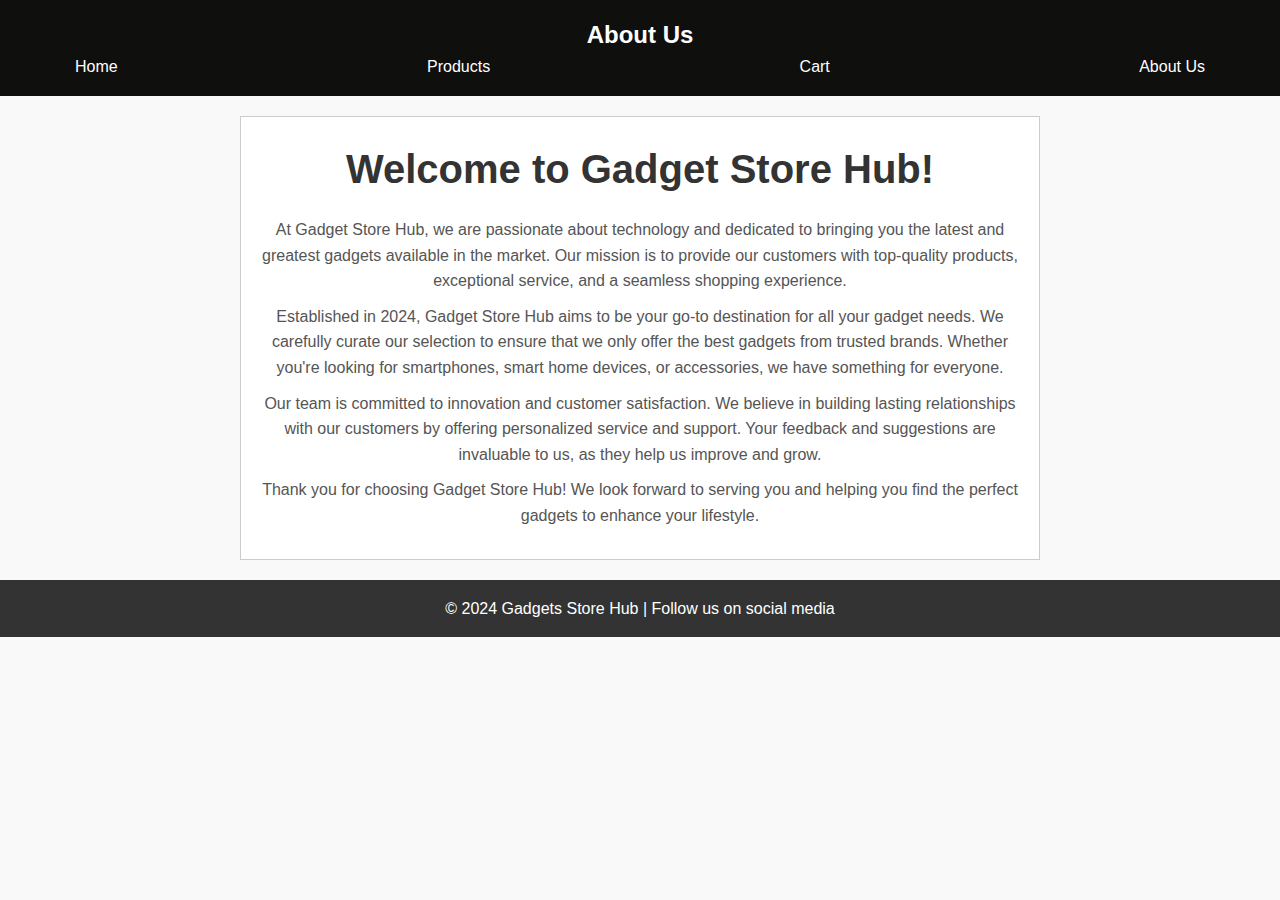
<file: website project/HTMLfiles/about.html>
<!DOCTYPE html>
<html lang="en">
<head>
    <meta charset="UTF-8">
    <meta name="viewport" content="width=device-width, initial-scale=1.0">
    <title>About Us - Gadget Store Hub</title>
    <link rel="stylesheet" href="style.css">
    <link rel="stylesheet" href="https://cdnjs.cloudflare.com/ajax/libs/font-awesome/6.0.0-beta3/css/all.min.css">
    <style>
        body {
            font-family: Arial, sans-serif;
            background-color: #f9f9f9;
        }
        header {
            text-align: center;
            margin-bottom: 20px;
        }
        header h1{
            color: white;
        }
        nav a {
            margin: 0 15px;
            text-decoration: none;
            color: white;
        }
        .about {
            width: 80%;
            margin: auto;
            padding: 20px;
            border: 1px solid #ccc;
            background-color: #fff;
        }
        .about h2 {
            color: #333;
        }
        .about p {
            line-height: 1.6;
            margin: 10px 0;
        }
        footer {
            text-align: center;
            margin-top: 20px;
        }
    </style>
</head>
<body>

    <header>
        <h1>About Us</h1>
        <nav>
            <a href="index.html">Home</a>
            <a href="products..html">Products</a>
            <a href="cart.html">Cart</a>
            <a href="about.html">About Us</a>
        </nav>
    </header>

    <div class="about">
        <h2>Welcome to Gadget Store Hub!</h2>
        <p>
            At Gadget Store Hub, we are passionate about technology and dedicated to bringing you the latest and greatest gadgets available in the market. Our mission is to provide our customers with top-quality products, exceptional service, and a seamless shopping experience.
        </p>
        <p>
            Established in 2024, Gadget Store Hub aims to be your go-to destination for all your gadget needs. We carefully curate our selection to ensure that we only offer the best gadgets from trusted brands. Whether you're looking for smartphones, smart home devices, or accessories, we have something for everyone.
        </p>
        <p>
            Our team is committed to innovation and customer satisfaction. We believe in building lasting relationships with our customers by offering personalized service and support. Your feedback and suggestions are invaluable to us, as they help us improve and grow.
        </p>
        <p>
            Thank you for choosing Gadget Store Hub! We look forward to serving you and helping you find the perfect gadgets to enhance your lifestyle.
        </p>
    </div>
    
    <footer>
        <p>&copy; 2024 Gadgets Store Hub | Follow us on social media</p>
    </footer>

</body>
</html>
</file>
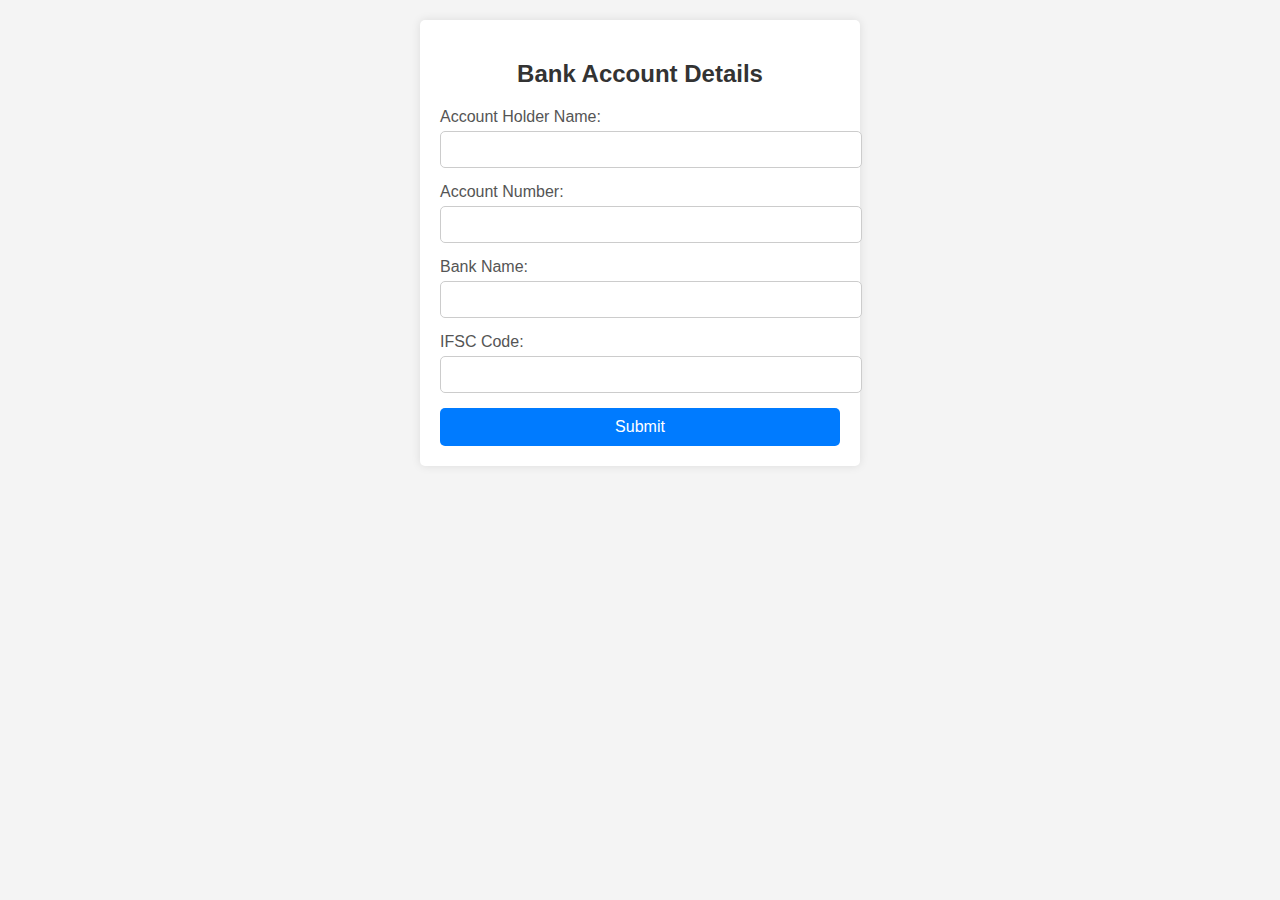
<file: website project/HTMLfiles/bank.html>
<!DOCTYPE html>
<html lang="en">
<head>
    <meta charset="UTF-8">
    <meta name="viewport" content="width=device-width, initial-scale=1.0">
    <title>Bank Account Details</title>
    <style>
        body {
    font-family: Arial, sans-serif;
    background-color: #f4f4f4;
    margin: 0;
    padding: 20px;
}

.bank-details {
    background: white;
    padding: 20px;
    border-radius: 5px;
    box-shadow: 0 0 10px rgba(0, 0, 0, 0.1);
    max-width: 400px;
    margin: auto;
}

h2 {
    text-align: center;
    color: #333;
}

.form-group {
    margin-bottom: 15px;
}

label {
    display: block;
    margin-bottom: 5px;
    color: #555;
}

input {
    width: 100%;
    padding: 10px;
    border: 1px solid #ccc;
    border-radius: 5px;
}

button {
    width: 100%;
    padding: 10px;
    background-color: #007bff;
    border: none;
    border-radius: 5px;
    color: white;
    font-size: 16px;
    cursor: pointer;
}

button:hover {
    background-color: #0056b3;
}
    </style>
</head>
<body>
    <div class="bank-details">
        <h2>Bank Account Details</h2>
        <form>
            <div class="form-group">
                <label for="accountHolder">Account Holder Name:</label>
                <input type="text" id="accountHolder" name="accountHolder" required>
            </div>
            <div class="form-group">
                <label for="accountNumber">Account Number:</label>
                <input type="text" id="accountNumber" name="accountNumber" required>
            </div>
            <div class="form-group">
                <label for="bankName">Bank Name:</label>
                <input type="text" id="bankName" name="bankName" required>
            </div>
            <div class="form-group">
                <label for="ifscCode">IFSC Code:</label>
                <input type="text" id="ifscCode" name="ifscCode" required>
            </div>
            <button type="submit">Submit</button>
        </form>
    </div>
</body>
</html>
</file>
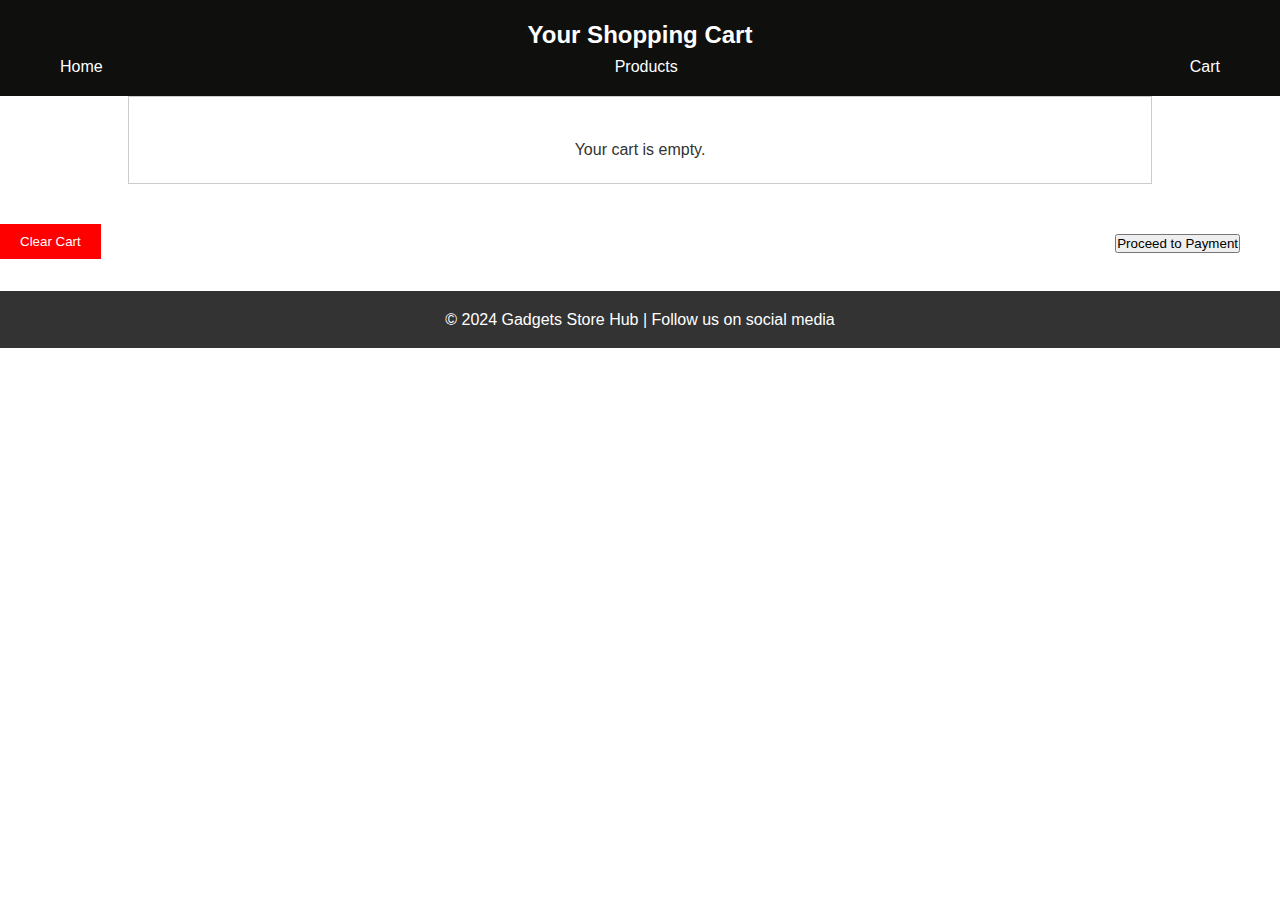
<file: website project/HTMLfiles/cart.html>
<!DOCTYPE html>
<html lang="en">
<head>
    <meta charset="UTF-8">
    <meta name="viewport" content="width=device-width, initial-scale=1.0">
    <title>Shopping Cart</title>
    <link rel="stylesheet" href="style.css">
    <link rel="stylesheet" href="https://cdnjs.cloudflare.com/ajax/libs/font-awesome/6.0.0-beta3/css/all.min.css">
    <style>
        body {
            font-family: Arial, sans-serif;
        }
        header h1{
            color: white;
            text-align: center;
        }
        .cart {
            width: 80%;
            margin: auto;
            padding: 20px;
            border: 1px solid #ccc;
        }
        .cart-item {
            display: flex;
            justify-content: space-between;
            margin: 10px 0;
            padding: 10px;
            border: 1px solid #ddd;
        }
        .cart-item img {
            width: 100px;
        }
        .cart-item h3 {
            margin: 0;
        }
        .cart-item p {
            margin: 5px 0;
        }
        .total {
            font-weight: bold;
            margin-top: 20px;
        }
        .empty {
            text-align: center;
            margin-top: 20px;
        }
        .clear-cart {
            margin-top: 20px;
            padding: 10px 20px;
            background-color: red;
            color: white;
            border: none;
            cursor: pointer;
        }
        .clear-cart:hover {
            background-color: darkred;
        }
        header a{
            text-decoration: none;
            color: white;
        }
        #button1{
            float: right;
            margin-right: 40px;
            margin-top: 30px;
        }
    </style>
</head>
<body>

    <header>
        <h1>Your Shopping Cart</h1>
        <nav>
            <a href="index.html">Home</a>
            <a href="products..html">Products</a>
            <a href="cart.html">Cart</a>
        </nav>
    </header>

    <div class="cart" id="cart">
        <!-- Cart items will be inserted here by JavaScript -->
    </div>

    <div class="total" id="totalPrice"></div>
    
    <button class="clear-cart" id="clearCartButton">Clear Cart</button>
    <button id="button1" onclick="goToPayment()">Proceed to Payment</button>
    <footer>
        <p>&copy; 2024 Gadgets Store Hub | Follow us on social media</p>
    </footer>

    <script>
        // Function to display cart items from local storage
        function displayCartItems() {
            const cartDiv = document.getElementById('cart');
            const cartItems = JSON.parse(localStorage.getItem('cart')) || [];
            cartDiv.innerHTML = ''; // Clear previous items
            let total = 0;

            if (cartItems.length === 0) {
                cartDiv.innerHTML = '<div class="empty">Your cart is empty.</div>';
                return;
            }

            cartItems.forEach(item => {
                total += item.price;
                const itemDiv = document.createElement('div');
                itemDiv.className = 'cart-item';
                itemDiv.innerHTML = `
                    <img src="${item.image}" alt="${item.name}">
                    <div>
                        <h3>${item.name}</h3>
                        <p>Price: ₹${item.price}</p>
                    </div>
                `;
                cartDiv.appendChild(itemDiv);
            });

            document.getElementById('totalPrice').innerHTML = `Total Price: ₹${total}`;
        }

        // Function to clear the cart
        function clearCart() {
            localStorage.removeItem('cart');
            displayCartItems(); // Refresh cart display
            alert('Your cart has been cleared!');
        }

        // Display cart items on page load
        window.onload = displayCartItems;

        // Function to add item to cart
        function addToCart(name, price, image) {
            // Get existing cart from local storage or create a new array
            const cart = JSON.parse(localStorage.getItem('cart')) || [];
            
            // Add new item to cart
            cart.push({ name, price, image });
            
            // Save updated cart back to local storage
            localStorage.setItem('cart', JSON.stringify(cart));
            
            alert(`${name} has been added to your cart!`);
        }

        // Attach event listeners to all "Add to Cart" buttons
        document.querySelectorAll('.add-to-cart').forEach(button => {
            button.addEventListener('click', (event) => {
                const name = event.target.getAttribute('data-name');
                const price = parseInt(event.target.getAttribute('data-price'));
                const image = event.target.getAttribute('data-image');
                addToCart(name, price, image);
            });
        });
        // Function to display cart items from local storage
    function displayCartItems() {
        const cartDiv = document.getElementById('cart');
        const cartItems = JSON.parse(localStorage.getItem('cart')) || [];
        cartDiv.innerHTML = ''; // Clear previous items
        let total = 0;

        if (cartItems.length === 0) {
            cartDiv.innerHTML = '<div class="empty">Your cart is empty.</div>';
            return;
        }

        cartItems.forEach(item => {
            total += item.price;
            const itemDiv = document.createElement('div');
            itemDiv.className = 'cart-item';
            itemDiv.innerHTML = `
                <img src="${item.image}" alt="${item.name}">
                <div>
                    <h3>${item.name}</h3>
                    <p>Price: ₹${item.price}</p>
                </div>
            `;
            cartDiv.appendChild(itemDiv);
        });

        document.getElementById('totalPrice').innerHTML = `Total Price: ₹${total}`;
    }

    // Function to clear the cart
    function clearCart() {
        localStorage.removeItem('cart');
        displayCartItems(); // Refresh cart display
        alert('Your cart has been cleared!');
    }

    // Function to go to the payment page
    function goToPayment() {
        window.location.href = 'payment.html'; // Replace with your actual payment page URL
    }

    // Display cart items on page load
    window.onload = displayCartItems;

    // Function to add item to cart
    function addToCart(name, price, image) {
        const cart = JSON.parse(localStorage.getItem('cart')) || [];
        cart.push({ name, price, image });
        localStorage.setItem('cart', JSON.stringify(cart));
        alert(`${name} has been added to your cart!`);
    }

    // Attach event listeners to all "Add to Cart" buttons
    document.querySelectorAll('.add-to-cart').forEach(button => {
        button.addEventListener('click', (event) => {
            const name = event.target.getAttribute('data-name');
            const price = parseInt(event.target.getAttribute('data-price'));
            const image = event.target.getAttribute('data-image');
            addToCart(name, price, image);
        });
    });

    // Attach event listener to the "Clear Cart" button
    document.getElementById('clearCartButton').addEventListener('click', clearCart);
        

        // Attach event listener to the "Clear Cart" button
        document.getElementById('clearCartButton').addEventListener('click', clearCart);
    </script>

</body>
</html>
</file>
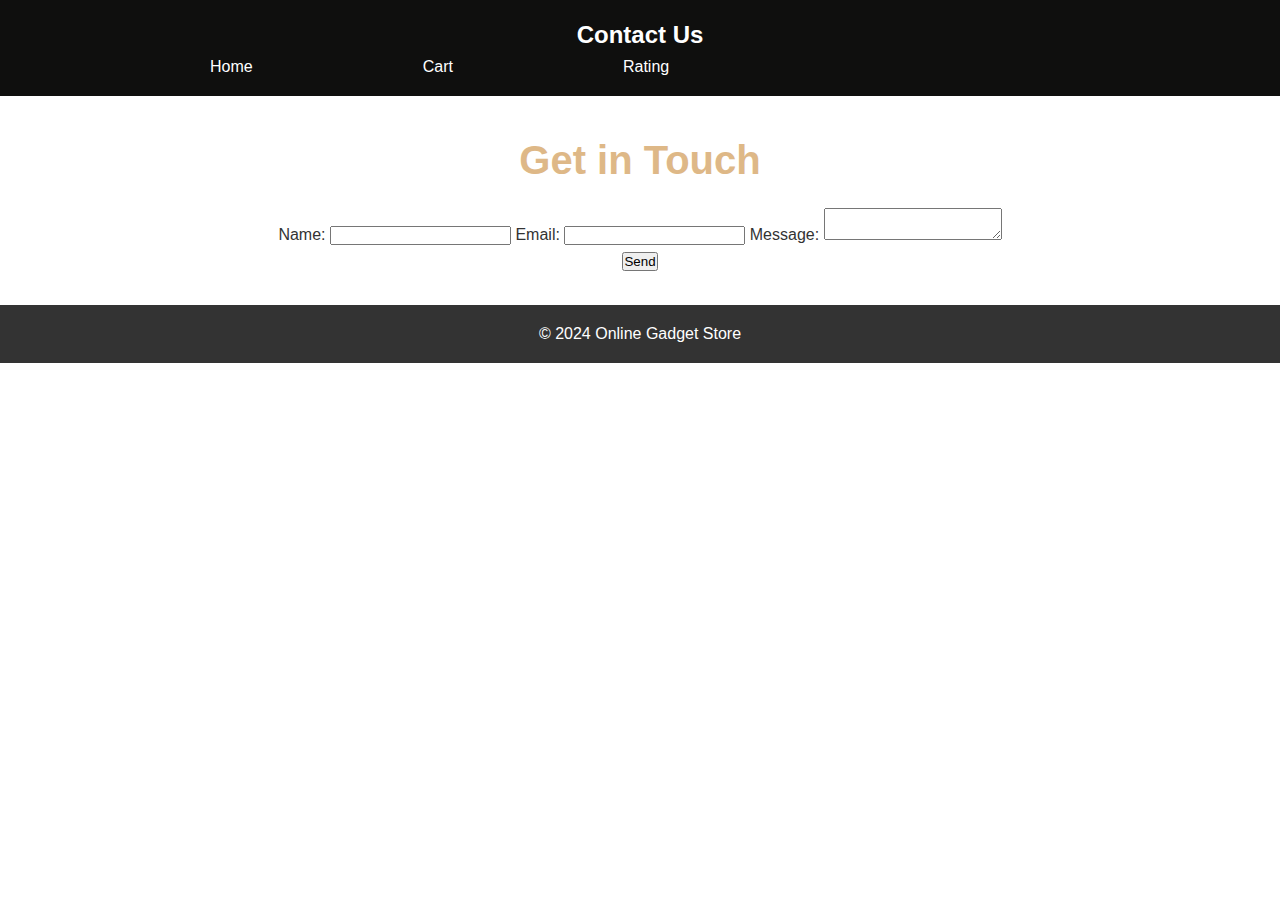
<file: website project/HTMLfiles/contact.html>
<!DOCTYPE html>
<html lang="en">
<head>
    <meta charset="UTF-8">
    <meta name="viewport" content="width=device-width, initial-scale=1.0">
    <title>Contact Us - Online Gadget Store</title>
    <link rel="stylesheet" href="style.css">
    <style>
        #li{
            color: white;
            text-align: center;
            margin-left: 150px;
        }
        header h1{
            color: white;
            text-align: center;
        }
    </style>
    <script>
        function showAlert(event) {
            event.preventDefault(); // Prevent the default form submission
            alert("Your information has been passed to us and we will contact you soon.");
            document.querySelector('form').reset(); // Optional: Reset the form after submission
        }
    </script>
</head>
<body>
    <header>
        <h1>Contact Us</h1>
        <nav>
            <ul>
                <li><a id="li" href="index.html">Home</a></li>
                <li><a id="li" href="cart.html">Cart</a></li>
                <li><a id="li" href="rate.html">Rating</a></li>
            </ul>
        </nav>
    </header>
    
    <main>
        <section class="contact">
            <h2>Get in Touch</h2>
            <form onsubmit="showAlert(event)"> <!-- Added the onsubmit attribute -->
                <label for="name">Name:</label>
                <input type="text" id="name" required>
                <label for="email">Email:</label>
                <input type="email" id="email" required>
                <label for="message">Message:</label>
                <textarea id="message" required></textarea>
                <button type="submit">Send</button>
            </form>
        </section>
    </main>
    
    <footer>
        <p>&copy; 2024 Online Gadget Store</p>
    </footer>
</body>
</html>
</file>
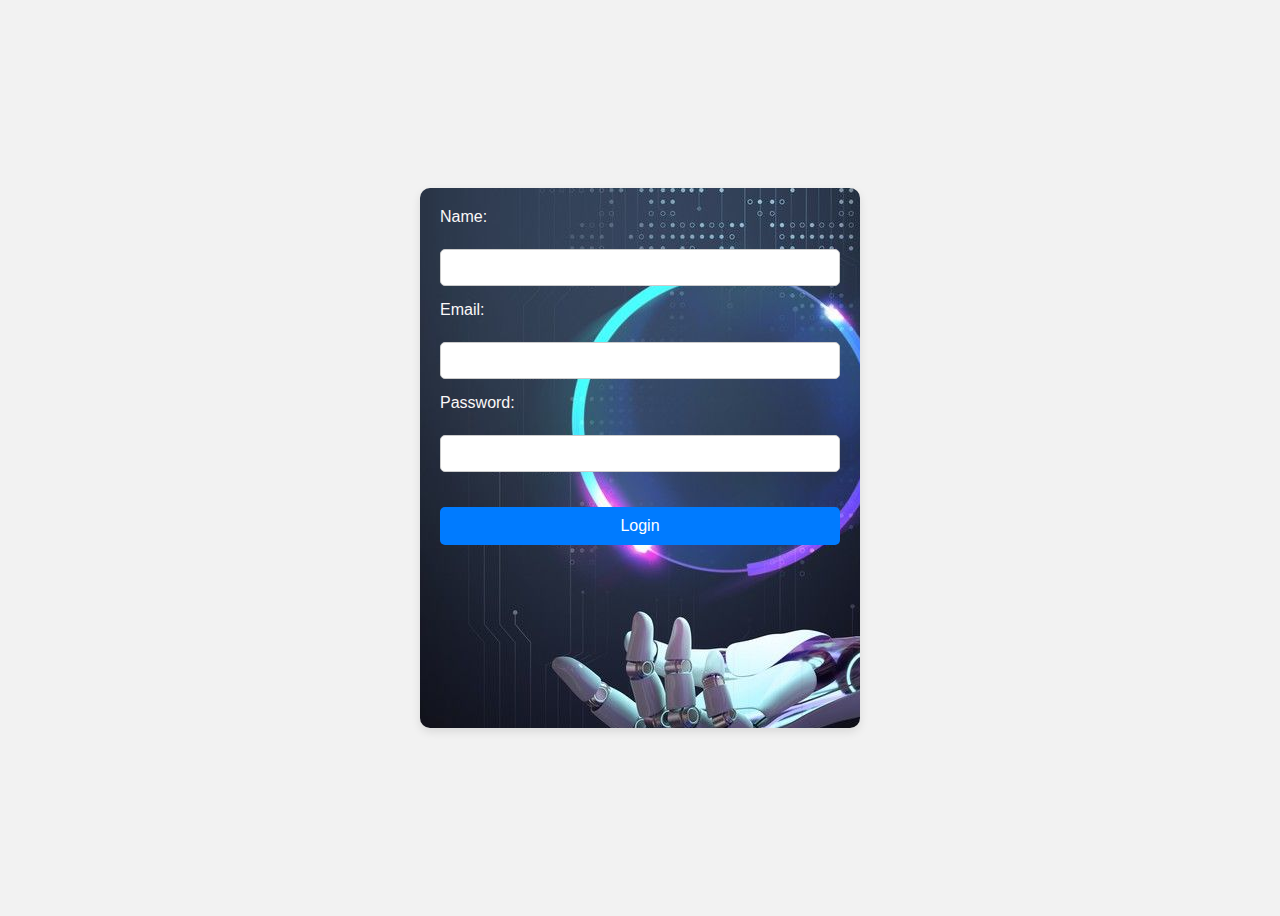
<file: website project/HTMLfiles/login.html>
<!DOCTYPE html>
<html lang="en">
<head>
    <meta charset="UTF-8">
    <meta name="viewport" content="width=device-width, initial-scale=1.0">
    <title>Login Page</title>
    <style>

        body {
        background-color: #f2f2f2;
        font-family: Arial, sans-serif;
        display: flex;
        justify-content: center;
        align-items: center;
        height: 100vh;
    }

    .container {
        padding: 20px;
        border-radius: 10px;
        box-shadow: 0 4px 10px rgba(0, 0, 0, 0.1);
        width: 400px;
        height: 500px;
        background-image: url(../images/backg.jpg);
    }

    h1 {
        text-align: center;
        color: white;
    }

    .input-group {
        margin-bottom: 15px;
    }

    label {
        display: block;
        margin-bottom: 5px;
        color: #fbf8f8;
    }

    input {
        width: 100%;
        padding: 10px;
        border: 1px solid #ccc;
        border-radius: 5px;
        box-sizing: border-box;
    }

    input:focus {
        border-color: #007BFF;
        outline: none;
    }

    button {
        width: 100%;
        padding: 10px;
        background-color: #007BFF;
        color: white;
        border: none;
        border-radius: 5px;
        cursor: pointer;
        font-size: 16px;
    }

    button:hover {
        background-color: #0056b3;
    }
    .input-group{
        margin-bottom: 20px;
        display: flex;
        flex-direction: column;
        gap: 10px;
    }
    button{
        margin-top: 20px;
    }
    .container #name {
        width: 100%;
        padding: 10px;
        border: 1px solid #ccc;
        border-radius: 5px;
        margin-bottom: 15px;
    }
    .container #email {
        width: 100%;
        padding: 10px;
        border: 1px solid #ccc;
        border-radius: 5px;
        margin-bottom: 15px;
    }
    .container #password {
        width: 100%;
        padding: 10px;
        border: 1px solid #ccc;
        border-radius: 5px;
        margin-bottom: 15px;
    }
    </style>
</head>
<body>
    <div class="container">
        <form id="myform" action="index.html">
            <label for="name">Name:</label><br>
            <input type="text" id="name" name="name" onkeyup="validateName()" required>
            <div class="message" id="nameMessage"></div>
            <label for="email">Email:</label><br>
            <input type="email" id="email" name="email" onkeyup="validateEmail()" required>
            <div class="message" id="emailMessage"></div>
            <label for="password">Password:</label><br>
            <input type="password" id="password" name="password" onkeyup="validatePassword()" required>
            <div class="password" id="passwordMessage"></div>
            <button type="submit">Login</button>
        </form>
    </div>
    <script src="login.js"></script>
</body>
</html>
</file>
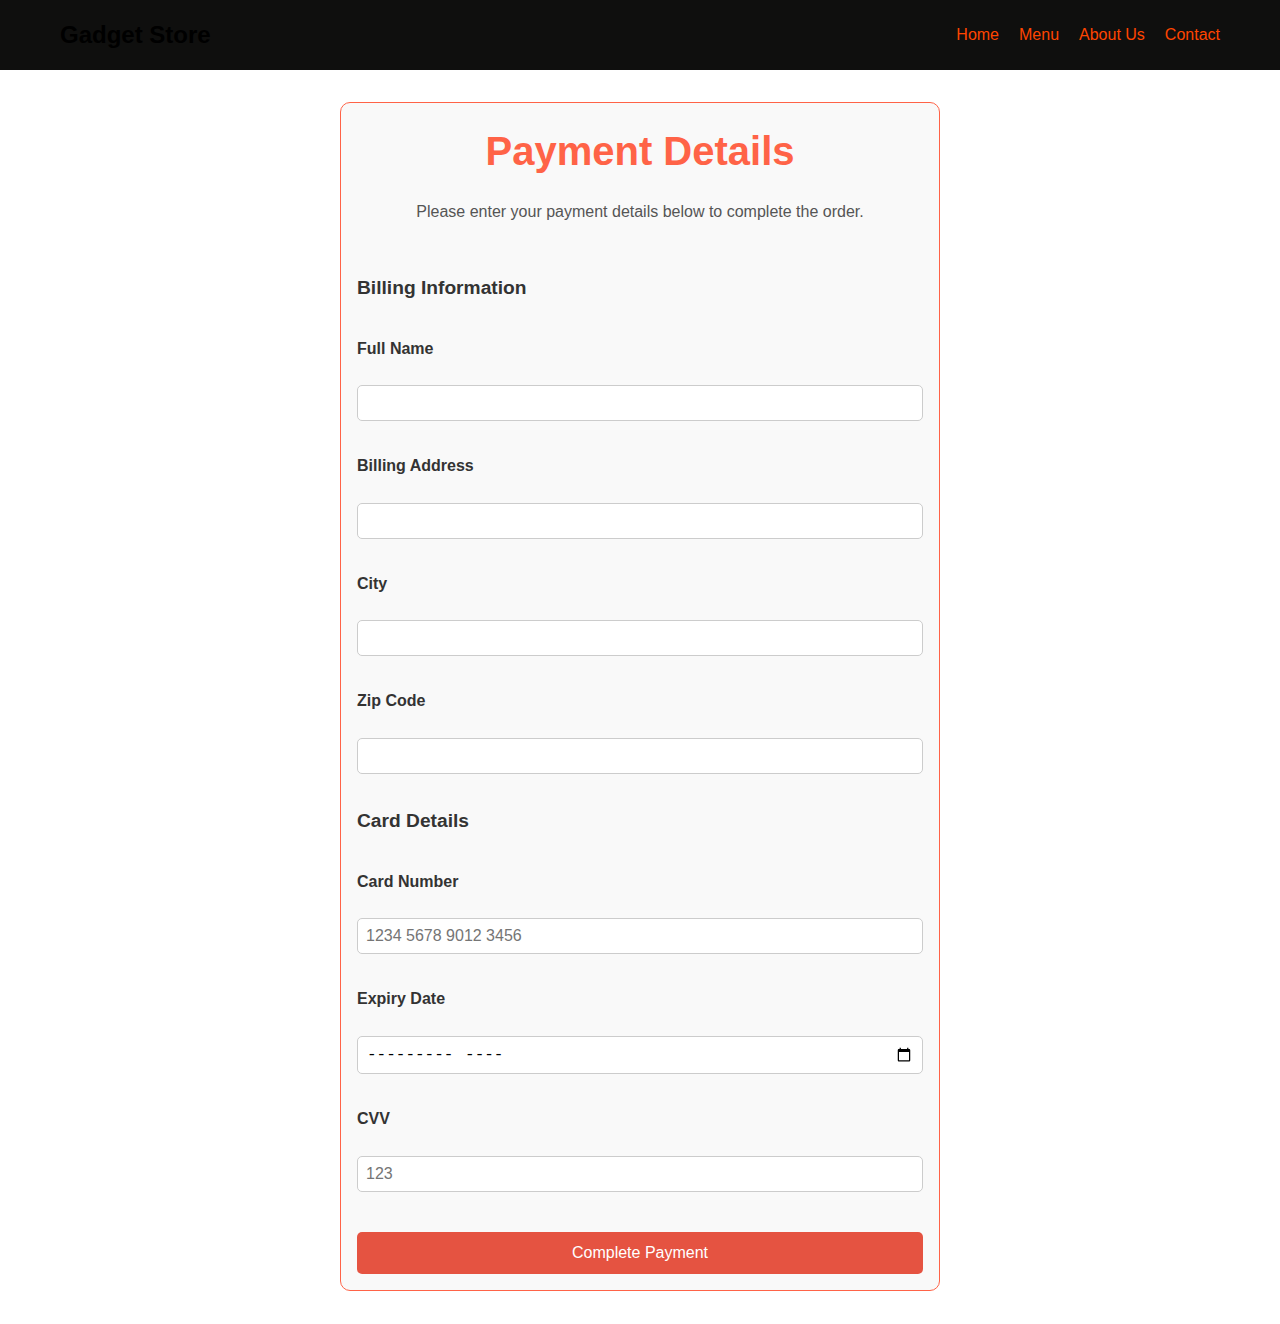
<file: website project/HTMLfiles/payment.html>
<!DOCTYPE html>
<html lang="en">
<head>
    <meta charset="UTF-8">
    <meta name="viewport" content="width=device-width, initial-scale=1.0">
    <title>Payment - Delicious Eats</title>
    <link rel="stylesheet" href="style.css">
    <script>
        // Function to show a pop-up message
        function showConfirmation(event) {
            event.preventDefault(); // Prevent the form from submitting immediately
            alert("Your order has been placed."); // Show the alert message
            // Here you can add additional logic to submit the form if needed
            // document.querySelector('.payment-form').submit(); // Uncomment this line to submit the form after the alert
        }
    </script>
</head>
<body>

    <!-- Navigation Bar -->
    <header>
        <nav>
            <h1>Gadget Store</h1>
            <ul>
                <li><a href="index.html">Home</a></li>
                <li><a href="menu.html">Menu</a></li>
                <li><a href="about.html">About Us</a></li>
                <li><a href="contact.html">Contact</a></li>
            </ul>
        </nav>
    </header>

    <!-- Payment Section -->
    <section class="payment">
        <h2>Payment Details</h2>
        <p>Please enter your payment details below to complete the order.</p>
        
        <form action="#" method="post" class="payment-form" onsubmit="showConfirmation(event)">
            <!-- Billing Information -->
            <h3>Billing Information</h3>
            <label for="fullname">Full Name</label>
            <input type="text" id="fullname" name="fullname" required>

            <label for="address">Billing Address</label>
            <input type="text" id="address" name="address" required>

            <label for="city">City</label>
            <input type="text" id="city" name="city" required>

            <label for="zipcode">Zip Code</label>
            <input type="text" id="zipcode" name="zipcode" required>

            <!-- Card Details -->
            <h3>Card Details</h3>
            <label for="cardnumber">Card Number</label>
            <input type="text" id="cardnumber" name="cardnumber" placeholder="1234 5678 9012 3456" required>

            <label for="expiry">Expiry Date</label>
            <input type="month" id="expiry" name="expiry" required>

            <label for="cvv">CVV</label>
            <input type="text" id="cvv" name="cvv" placeholder="123" required>

            <button type="submit">Complete Payment</button>
        </form>
    </section>

</body>
</html>
</file>
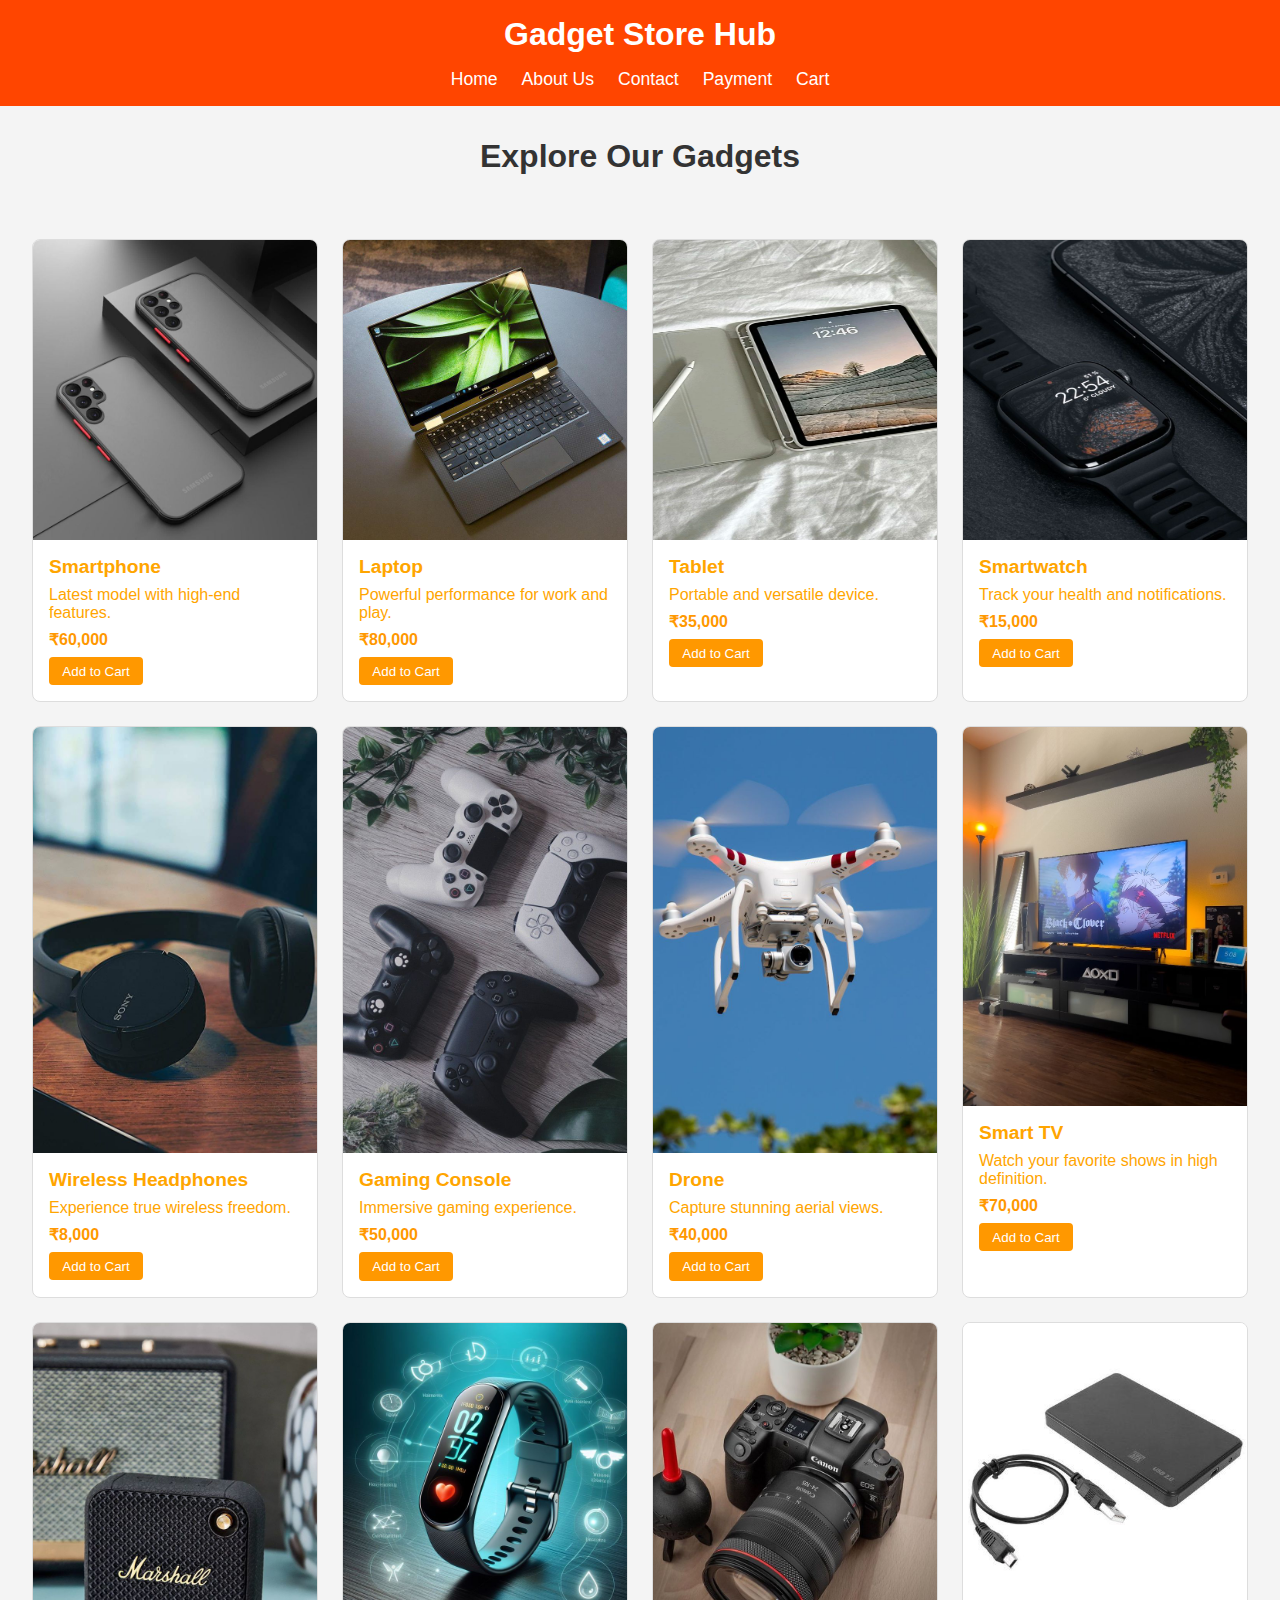
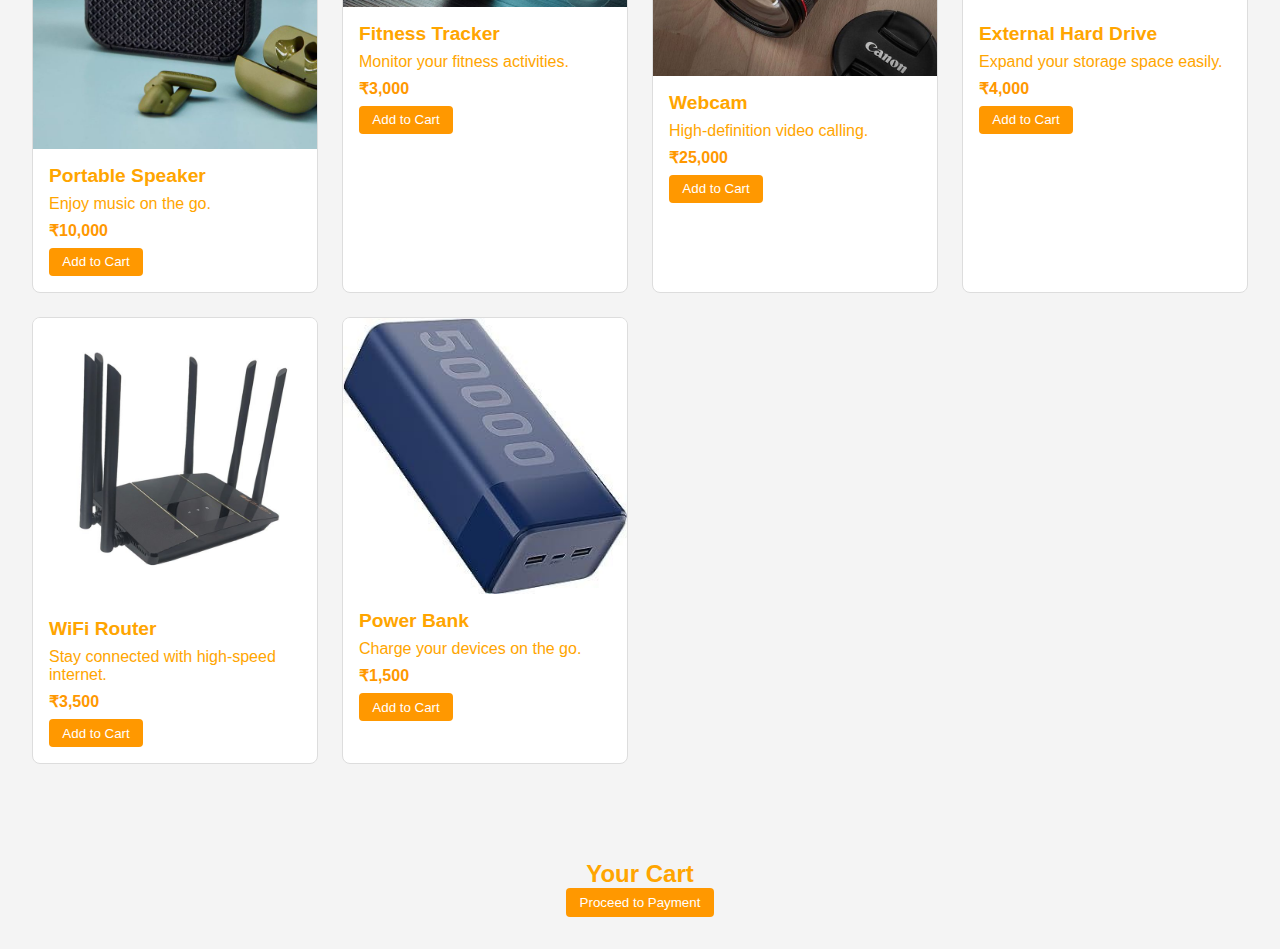
<file: website project/HTMLfiles/products..html>
<!DOCTYPE html>
<html lang="en">
<head>
    <meta charset="UTF-8">
    <meta name="viewport" content="width=device-width, initial-scale=1.0">
    <title>Explore Menu - Gadget Store Hub</title>
    <style>
        * {
            margin: 0;
            padding: 0;
            box-sizing: border-box;
        }

        body {
            font-family: Arial, sans-serif;
            background-color: #f4f4f4;
            color: orange;
        }

        /* Navigation Bar */
        header {
            background-color: orangered;
            color: #fff;
            padding: 1em 0;
            text-align: center;
        }

        header h1 {
            margin-bottom: 0.5em;
        }

        nav ul {
            list-style: none;
            display: flex;
            justify-content: center;
            gap: 1.5em;
        }

        nav ul li a {
            color: #fff;
            text-decoration: none;
            font-size: 1.1em;
        }

        nav ul li a:hover {
            color: black;
        }

        /* Menu Section */
        .menu-section {
            padding: 2em;
            text-align: center;
        }

        .menu-section h2 {
            font-size: 2em;
            margin-bottom: 1em;
            color: #333;
        }

        .menu-grid {
            display: grid;
            grid-template-columns: repeat(4, 1fr);
            gap: 1.5em;
            padding: 2em 0;
        }

        .menu-item {
            background: #fff;
            border: 1px solid #ddd;
            border-radius: 8px;
            overflow: hidden;
            transition: transform 0.3s, box-shadow 0.3s;
        }

        .menu-item:hover {
            transform: translateY(-10px);
            box-shadow: 0 8px 16px rgba(0, 0, 0, 0.2);
        }

        .menu-item img {
            width: 100%;
            height: auto;
            display: block;
        }

        .item-details {
            padding: 1em;
            text-align: left;
        }

        .item-details h3 {
            font-size: 1.2em;
            color: orange;
        }

        .item-details p {
            margin: 0.5em 0;
        }

        .item-details .price {
            font-weight: bold;
            color: #ff9800;
        }

        button {
            background-color: #ff9800;
            color: #fff;
            padding: 0.5em 1em;
            border: none;
            border-radius: 4px;
            cursor: pointer;
            transition: background-color 0.3s;
        }

        button:hover {
            background-color: #e68a00;
        }

        /* Payment Section */
        .payment {
            max-width: 600px;
            margin: 2rem auto;
            padding: 1rem;
            text-align: center;
            border: 1px solid #ff6347;
            border-radius: 10px;
            background-color: #f9f9f9;
        }

        .payment label {
            display: block;
            margin-top: 1rem;
            color: #333;
        }

        .payment input {
            padding: 0.5rem;
            width: 100%;
            border: 1px solid #ccc;
            border-radius: 5px;
            margin-top: 0.5rem;
        }

        .payment button {
            padding: 0.75rem 1.5rem;
            font-size: 1rem;
            color: white;
            background-color: #ff6347;
            border: none;
            border-radius: 5px;
            cursor: pointer;
            margin-top: 1.5rem;
        }

        .payment button:hover {
            background-color: #e55341;
        }

        /* Order Success Section */
        .order-success {
            max-width: 600px;
            margin: 2rem auto;
            padding: 1rem;
            text-align: center;
            border: 1px solid #ff6347;
            border-radius: 10px;
            background-color: #f9f9f9;
        }

        .order-success h2 {
            color: #4CAF50;
            margin-bottom: 1rem;
        }

        .order-success p {
            color: #333;
            font-size: 1.1rem;
        }

        .order-success button {
            padding: 0.75rem 1.5rem;
            font-size: 1rem;
            color: white;
            background-color: #ff6347;
            border: none;
            border-radius: 5px;
            cursor: pointer;
            margin-top: 1.5rem;
        }

        .order-success button:hover {
            background-color: #e55341;
        }
        #image{
            height: 300px;
            width: 300px;
        }
    </style>
    <script>
        // Array to hold items added to the cart
        let cartItems = [];

        // Function to add items to the cart
        function addToCart(itemName) {
            cartItems.push(itemName);
            alert(itemName + " has been added to your cart!");
            displayCartItems();
        }

        // Function to display cart items
        function displayCartItems() {
            const cartList = document.getElementById('cart-items');
            if (cartList) {
                cartList.innerHTML = ""; // Clear the existing items
                cartItems.forEach((item, index) => {
                    const listItem = document.createElement('li');
                    listItem.textContent = item;
                    cartList.appendChild(listItem);
                });
            }
        }

        // Function to proceed to payment
        function goToPayment() {
            if (cartItems.length === 0) {
                alert('Your cart is empty! Please add items to the cart before proceeding to payment.');
                return;
            }
            document.getElementById('cart').style.display = 'none';
            document.getElementById('payment').style.display = 'block';
        }

        // Function to reset the order
        function resetOrder() {
            cartItems = [];
            document.getElementById('cart-items').innerHTML = '';
            document.getElementById('payment').style.display = 'none';
            document.getElementById('cart').style.display = 'block';
        }

        // Function to place the order
        function placeOrder() {
            alert("Order placed successfully!");
            resetOrder();
        }
        const cart = [];

function addToCart(name, price, image) {
    cart.push({ name, price, image });
    localStorage.setItem('cart', JSON.stringify(cart)); // Store cart in localStorage
    alert(`${name} has been added to your cart!`);
}

document.querySelectorAll('.add-to-cart').forEach(button => {
    button.addEventListener('click', (event) => {
        const name = event.target.getAttribute('data-name');
        const price = parseInt(event.target.getAttribute('data-price'));
        const image = event.target.getAttribute('data-image');
        addToCart(name, price, image);
    });
});

// Load cart from localStorage on page load
window.onload = () => {
    const storedCart = localStorage.getItem('cart');
    if (storedCart) {
        cart.push(...JSON.parse(storedCart));
    }
};
    </script>
</head>
<body>

    <!-- Navigation Bar -->
    <header>
        <nav>
            <h1>Gadget Store Hub</h1>
            <ul>
                <li><a href="index.html">Home</a></li>
                <li><a href="about.html">About Us</a></li>
                <li><a href="contact.html">Contact</a></li>
                <li><a href="payment.html">Payment</a></li>
                <li><a href="cart.html">Cart</a></li>
            </ul>
        </nav>
    </header>

    <!-- Explore Menu Section -->
    <section class="menu-section">
        <h2>Explore Our Gadgets</h2>
        <div class="menu-grid">

            <!-- Menu Items (15 items total) -->
            <div class="menu-item">
                <img id="image" src="../images/Stoßfeste, durchsichtige Hülle für Samsung S22_S21_S20_S10_Note-Serie Hinweis 20 Ultra-Rot.jpg" alt="Smartphone">
                <div class="item-details">
                    <h3>Smartphone</h3>
                    <p>Latest model with high-end features.</p>
                    <p class="price">₹60,000</p>
                    <button onclick="addToCart('Smartphone')">Add to Cart</button>
                </div>
            </div>

            <div class="menu-item">
                <img id="image"  src="../images/laptop.jpg" alt="Laptop">
                <div class="item-details">
                    <h3>Laptop</h3>
                    <p>Powerful performance for work and play.</p>
                    <p class="price">₹80,000</p>
                    <button onclick="addToCart('Laptop')">Add to Cart</button>
                </div>
            </div>

            <div class="menu-item">
                <img id="image" src="../images/5fa510cd-bc28-48ca-aff5-99e62029434a.jpg" alt="Tablet">
                <div class="item-details">
                    <h3>Tablet</h3>
                    <p>Portable and versatile device.</p>
                    <p class="price">₹35,000</p>
                    <button onclick="addToCart('Tablet')">Add to Cart</button>
                </div>
            </div>

            <div class="menu-item">
                <img id="image"  src="../images/Apple smartwatch  Smartwatch, technology.jpg" alt="Smartwatch">
                <div class="item-details">
                    <h3>Smartwatch</h3>
                    <p>Track your health and notifications.</p>
                    <p class="price">₹15,000</p>
                    <button onclick="addToCart('Smartwatch')">Add to Cart</button>
                </div>
            </div>

            <div class="menu-item">
                <img src="..//images/These Bluetooth Headphones Are the Best Pair I've Ever Had, and They're Only $50.jpg" alt="Wireless Headphones">
                <div class="item-details">
                    <h3>Wireless Headphones</h3>
                    <p>Experience true wireless freedom.</p>
                    <p class="price">₹8,000</p>
                    <button onclick="addToCart('Wireless Headphones')">Add to Cart</button>
                </div>
            </div>

            <div class="menu-item">
                <img   src="..//images/Playstation Lover (6).jpg" alt="Gaming Console">
                <div class="item-details">
                    <h3>Gaming Console</h3>
                    <p>Immersive gaming experience.</p>
                    <p class="price">₹50,000</p>
                    <button onclick="addToCart('Gaming Console')">Add to Cart</button>
                </div>
            </div>

            <div class="menu-item">
                <img   src="../images/Photo by Inmortal Producciones on Pexels.jpg" alt="Drone">
                <div class="item-details">
                    <h3>Drone</h3>
                    <p>Capture stunning aerial views.</p>
                    <p class="price">₹40,000</p>
                    <button onclick="addToCart('Drone')">Add to Cart</button>
                </div>
            </div>

            <div class="menu-item">
                <img  src="..//images/Modern Minimal Living Room Media Setup.jpg" alt="Smart TV">
                <div class="item-details">
                    <h3>Smart TV</h3>
                    <p>Watch your favorite shows in high definition.</p>
                    <p class="price">₹70,000</p>
                    <button onclick="addToCart('Smart TV')">Add to Cart</button>
                </div>
            </div>

            <div class="menu-item">
                <img  src="..//images/speaker.jpg" alt="Portable Speaker">
                <div class="item-details">
                    <h3>Portable Speaker</h3>
                    <p>Enjoy music on the go.</p>
                    <p class="price">₹10,000</p>
                    <button onclick="addToCart('Portable Speaker')">Add to Cart</button>
                </div>
            </div>

            <div class="menu-item">
                <img   src="..//images/Fitness tracker smart watch __smart watch wallpaper aesthetic __ smart watches for men __.jpg" alt="Fitness Tracker">
                <div class="item-details">
                    <h3>Fitness Tracker</h3>
                    <p>Monitor your fitness activities.</p>
                    <p class="price">₹3,000</p>
                    <button onclick="addToCart('Fitness Tracker')">Add to Cart</button>
                </div>
            </div>

            <div class="menu-item">
                <img   src="..//images/Canon EOS R Series on Instagram_ “EOS R + Rf….jpg" alt="Webcam">
                <div class="item-details">
                    <h3>Webcam</h3>
                    <p>High-definition video calling.</p>
                    <p class="price">₹25,000</p>
                    <button onclick="addToCart('Webcam')">Add to Cart</button>
                </div>
            </div>

            <div class="menu-item">
                <img   src="..//images/img2.jpg" alt="External Hard Drive">
                <div class="item-details">
                    <h3>External Hard Drive</h3>
                    <p>Expand your storage space easily.</p>
                    <p class="price">₹4,000</p>
                    <button onclick="addToCart('External Hard Drive')">Add to Cart</button>
                </div>
            </div>

            <div class="menu-item">
                <img   src="..//images/router.jpg" alt="WiFi Router">
                <div class="item-details">
                    <h3>WiFi Router</h3>
                    <p>Stay connected with high-speed internet.</p>
                    <p class="price">₹3,500</p>
                    <button onclick="addToCart('WiFi Router')">Add to Cart</button>
                </div>
            </div>

            <div class="menu-item">
                <img  src="..//images/power bank.jpg" alt="Power Bank">
                <div class="item-details">
                    <h3>Power Bank</h3>
                    <p>Charge your devices on the go.</p>
                    <p class="price">₹1,500</p>
                    <button onclick="addToCart('Power Bank')">Add to Cart</button>
                </div>
            </div>

        </div>
    </section>

    <!-- Cart Section -->
    <section id="cart" style="padding: 2em; text-align: center;">
        <h2>Your Cart</h2>
        <ul id="cart-items">
            <!-- Cart items will be displayed here -->
        </ul>
        <button onclick="goToPayment()">Proceed to Payment</button>
    </section>

    <!-- Payment Section -->
    <section id="payment" class="payment" style="display: none;">
        <h2>Payment Information</h2>
        <label for="name">Name:</label>
        <input type="text" id="name" required>
        <label for="email">Email:</label>
        <input type="email" id="email" required>
        <label for="address">Shipping Address:</label>
        <input type="text" id="address" required>
        <button onclick="placeOrder()">Place Order</button>
        <button onclick="resetOrder()">Cancel</button>
    </section>

    <!-- Order Success Section -->
    <section id="order-success" class="order-success" style="display: none;">
        <h2>Order Placed Successfully!</h2>
        <p>Thank you for your order! Your gadgets will be shipped soon.</p>
        <button onclick="resetOrder()">Continue Shopping</button>
    </section>

</body>
</html>
</file>
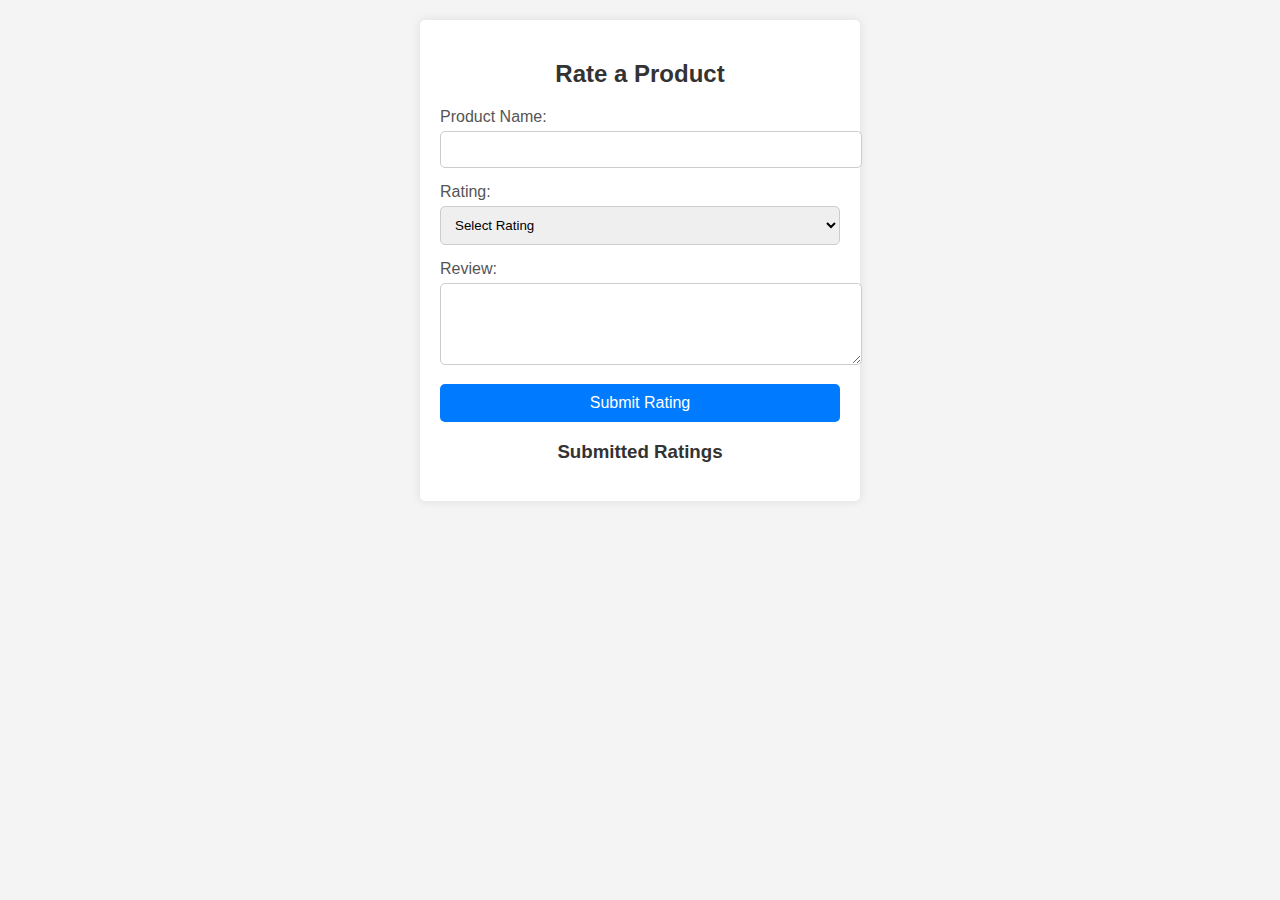
<file: website project/HTMLfiles/rate.html>
<!DOCTYPE html>
<html lang="en">
<head>
    <meta charset="UTF-8">
    <meta name="viewport" content="width=device-width, initial-scale=1.0">
    <title>Rate a Product</title>
    <style>
        body {
    font-family: Arial, sans-serif;
    background-color: #f4f4f4;
    margin: 0;
    padding: 20px;
}

.rating-section {
    background: white;
    padding: 20px;
    border-radius: 5px;
    box-shadow: 0 0 10px rgba(0, 0, 0, 0.1);
    max-width: 400px;
    margin: auto;
}

h2, h3 {
    text-align: center;
    color: #333;
}

.form-group {
    margin-bottom: 15px;
}

label {
    display: block;
    margin-bottom: 5px;
    color: #555;
}

input[type="text"],
textarea,
select {
    width: 100%;
    padding: 10px;
    border: 1px solid #ccc;
    border-radius: 5px;
}

button {
    width: 100%;
    padding: 10px;
    background-color: #007bff;
    border: none;
    border-radius: 5px;
    color: white;
    font-size: 16px;
    cursor: pointer;
}

button:hover {
    background-color: #0056b3;
}

ul {
    list-style-type: none;
    padding: 0;
}

li {
    margin: 10px 0;
    text-align: center;
}

strong {
    color: #333;
}
    </style> <!-- External CSS file -->
</head>
<body>
    <div class="rating-section">
        <h2>Rate a Product</h2>
        <form id="ratingForm">
            <div class="form-group">
                <label for="productName">Product Name:</label>
                <input type="text" id="productName" name="productName" required>
            </div>
            <div class="form-group">
                <label for="rating">Rating:</label>
                <select id="rating" name="rating" required>
                    <option value="">Select Rating</option>
                    <option value="1">1 Star</option>
                    <option value="2">2 Stars</option>
                    <option value="3">3 Stars</option>
                    <option value="4">4 Stars</option>
                    <option value="5">5 Stars</option>
                </select>
            </div>
            <div class="form-group">
                <label for="review">Review:</label>
                <textarea id="review" name="review" rows="4" required></textarea>
            </div>
            <button type="submit">Submit Rating</button>
        </form>

        <h3>Submitted Ratings</h3>
        <ul id="ratingsList"></ul>
    </div>

    <script>
        const form = document.getElementById('ratingForm');
        const ratingsList = document.getElementById('ratingsList');

        form.addEventListener('submit', function(event) {
            event.preventDefault();

            const productName = document.getElementById('productName').value;
            const rating = document.getElementById('rating').value;
            const review = document.getElementById('review').value;

            const listItem = document.createElement('li');
            listItem.innerHTML = `<strong>${productName}</strong>: ${rating} Stars - ${review}`;
            ratingsList.appendChild(listItem);

            // Clear the input fields
            form.reset();
        });
    </script>
</body>
</html>
</file>
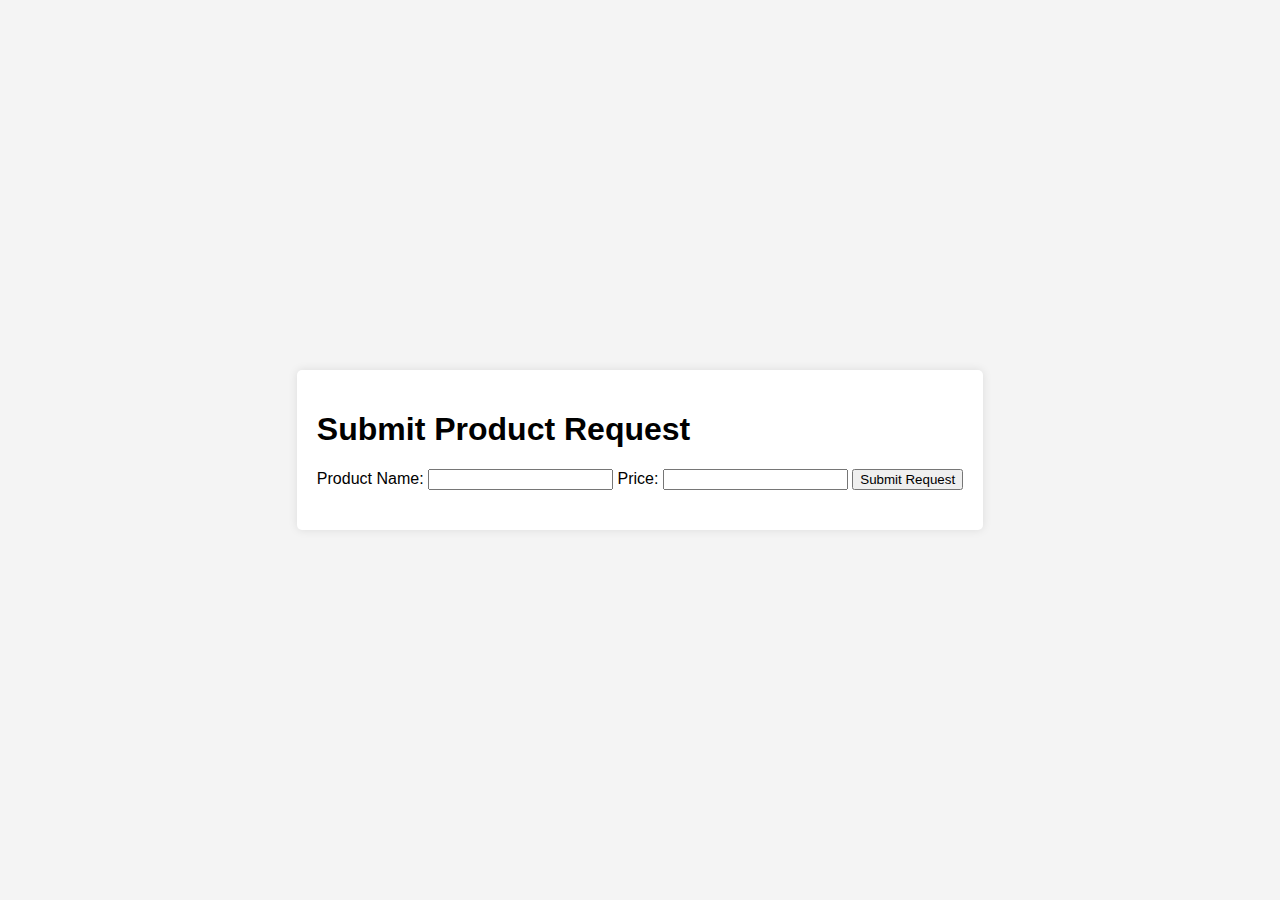
<file: website project/HTMLfiles/refund.html>
<!DOCTYPE html>
<html lang="en">
<head>
    <meta charset="UTF-8">
    <meta name="viewport" content="width=device-width, initial-scale=1.0">
    <title>Product Request</title>
    <style>
        body {
    font-family: Arial, sans-serif;
    background-color: #f4f4f4;
    display: flex;
    justify-content: center;
    align-items: center;
    height: 100vh;
    margin: 0;
}

.container {
    background: white;
    padding: 20px;
    border-radius: 5px;
    box-shadow: 0 0 10px rgba(0, 0, 0, 0.1);
}

form {
    margin: 20px 0;
}

.popup {
    display: none;
    position: fixed;
    z-index: 1;
    left: 0;
    top: 0;
    width: 100%;
    height: 100%;
    overflow: auto;
    background-color: rgb(0,0,0);
    background-color: rgba(0,0,0,0.4);
}

.popup-content {
    background-color: #fefefe;
    margin: 15% auto;
    padding: 20px;
    border: 1px solid #888;
    width: 80%;
}

.close {
    color: #aaa;
    float: right;
    font-size: 28px;
    font-weight: bold;
}

.close:hover,
.close:focus {
    color: black;
    text-decoration: none;
    cursor: pointer;
}
    </style>
</head>
<body>
    <div class="container">
        <h1>Submit Product Request</h1>
        <form id="productForm">
            <label for="productName">Product Name:</label>
            <input type="text" id="productName" required>
            
            <label for="productPrice">Price:</label>
            <input type="number" id="productPrice" required>
            
            <button type="submit">Submit Request</button>
        </form>
    </div>

    <div id="popup" class="popup">
        <div class="popup-content">
            <span id="closePopup" class="close">&times;</span>
            <p id="popupMessage"></p>
        </div>
    </div>

    <script>document.getElementById("productForm").addEventListener("submit", function(event) {
        event.preventDefault();
        const productName = document.getElementById("productName").value;
        const productPrice = document.getElementById("productPrice").value;
        showPopup("Your request for the product '" + productName + "' priced at $" + productPrice + " has been successfully submitted and we will contact you soon.");
    });
    
    function showPopup(message) {
        document.getElementById("popupMessage").innerText = message;
        document.getElementById("popup").style.display = "block";
    }
    
    document.getElementById("closePopup").onclick = function() {
        document.getElementById("popup").style.display = "none";
    }
    
    window.onclick = function(event) {
        if (event.target === document.getElementById("popup")) {
            document.getElementById("popup").style.display = "none";
        }
    }</script>
</body>
</html>
</file>
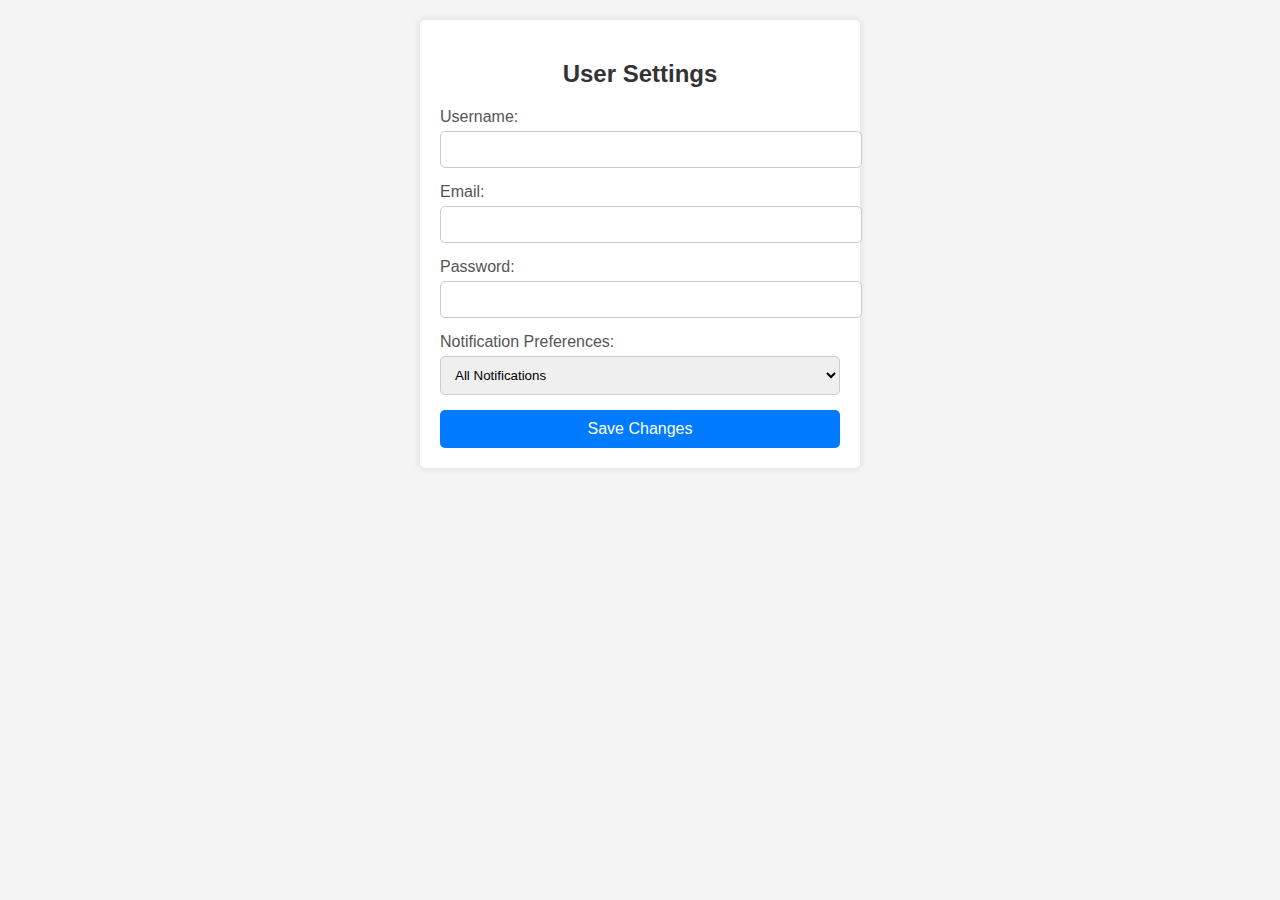
<file: website project/HTMLfiles/setting.html>
<!DOCTYPE html>
<html lang="en">
<head>
    <meta charset="UTF-8">
    <meta name="viewport" content="width=device-width, initial-scale=1.0">
    <title>Settings</title>
    <style>
        body {
    font-family: Arial, sans-serif;
    background-color: #f4f4f4;
    margin: 0;
    padding: 20px;
}

.settings-section {
    background: white;
    padding: 20px;
    border-radius: 5px;
    box-shadow: 0 0 10px rgba(0, 0, 0, 0.1);
    max-width: 400px;
    margin: auto;
}

h2 {
    text-align: center;
    color: #333;
}

.form-group {
    margin-bottom: 15px;
}

label {
    display: block;
    margin-bottom: 5px;
    color: #555;
}

input[type="text"],
input[type="email"],
input[type="password"],
select {
    width: 100%;
    padding: 10px;
    border: 1px solid #ccc;
    border-radius: 5px;
}

button {
    width: 100%;
    padding: 10px;
    background-color: #007bff;
    border: none;
    border-radius: 5px;
    color: white;
    font-size: 16px;
    cursor: pointer;
}

button:hover {
    background-color: #0056b3;
}
    </style> <!-- External CSS file -->
</head>
<body>
    <div class="settings-section">
        <h2>User Settings</h2>
        <form id="settingsForm">
            <div class="form-group">
                <label for="username">Username:</label>
                <input type="text" id="username" name="username" required>
            </div>
            <div class="form-group">
                <label for="email">Email:</label>
                <input type="email" id="email" name="email" required>
            </div>
            <div class="form-group">
                <label for="password">Password:</label>
                <input type="password" id="password" name="password" required>
            </div>
            <div class="form-group">
                <label for="notification">Notification Preferences:</label>
                <select id="notification" name="notification" required>
                    <option value="all">All Notifications</option>
                    <option value="important">Only Important Notifications</option>
                    <option value="none">No Notifications</option>
                </select>
            </div>
            <button type="submit">Save Changes</button>
        </form>
    </div>

    <script>
        const form = document.getElementById('settingsForm');

        form.addEventListener('submit', function(event) {
            event.preventDefault();

            const username = document.getElementById('username').value;
            const email = document.getElementById('email').value;
            const password = document.getElementById('password').value;
            const notification = document.getElementById('notification').value;

            // In a real application, you would send this data to your server
            alert(`Settings Saved:\nUsername: ${username}\nEmail: ${email}\nNotification Preferences: ${notification}`);

            // Clear the input fields
            form.reset();
        });
    </script>
</body>
</html>
</file>
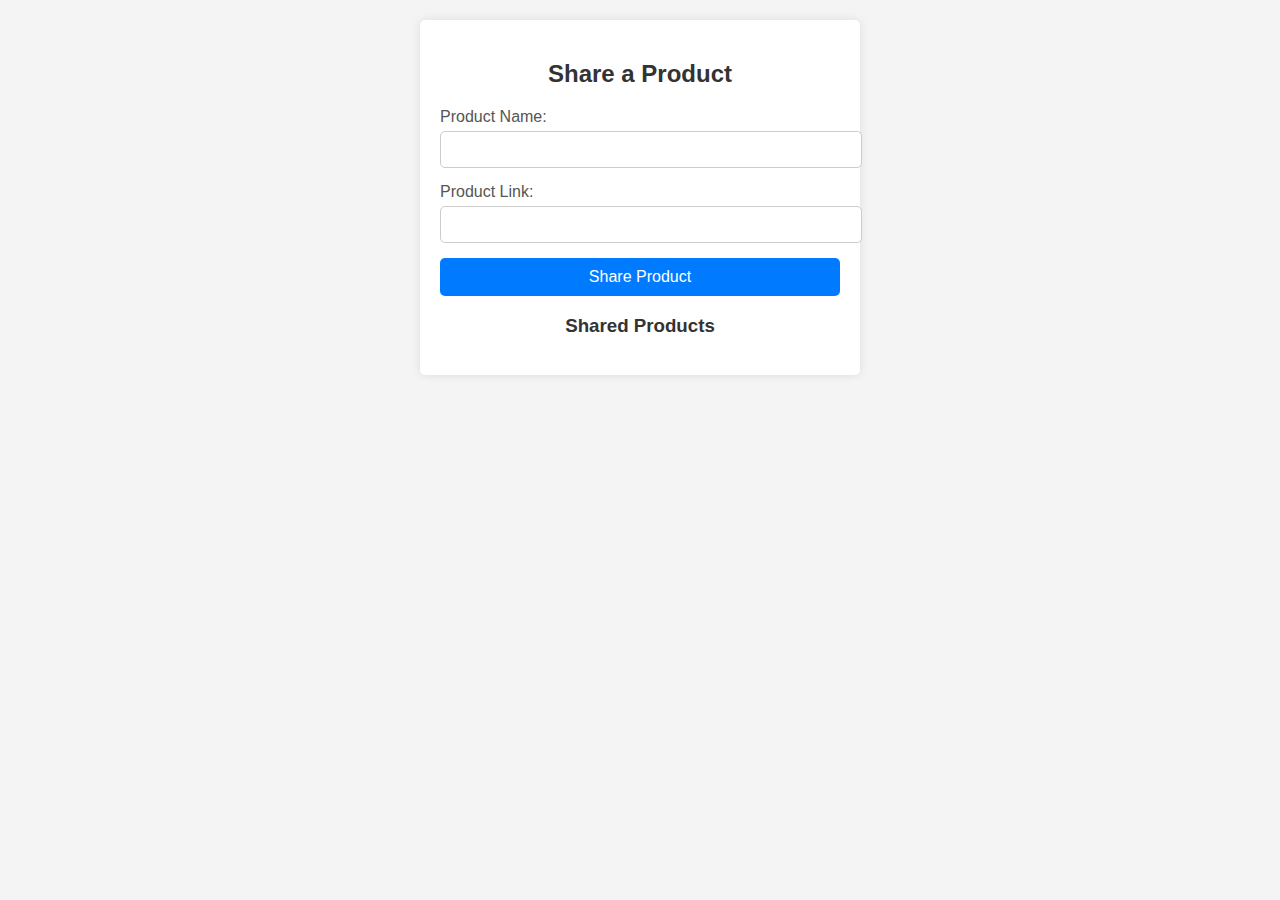
<file: website project/HTMLfiles/share.html>
<!DOCTYPE html>
<html lang="en">
<head>
    <meta charset="UTF-8">
    <meta name="viewport" content="width=device-width, initial-scale=1.0">
    <title>Shared Products</title>
    <style>
        body {
    font-family: Arial, sans-serif;
    background-color: #f4f4f4;
    margin: 0;
    padding: 20px;
}

.shared-products-section {
    background: white;
    padding: 20px;
    border-radius: 5px;
    box-shadow: 0 0 10px rgba(0, 0, 0, 0.1);
    max-width: 400px;
    margin: auto;
}

h2, h3 {
    text-align: center;
    color: #333;
}

.form-group {
    margin-bottom: 15px;
}

label {
    display: block;
    margin-bottom: 5px;
    color: #555;
}

input[type="text"],
input[type="url"] {
    width: 100%;
    padding: 10px;
    border: 1px solid #ccc;
    border-radius: 5px;
}

button {
    width: 100%;
    padding: 10px;
    background-color: #007bff;
    border: none;
    border-radius: 5px;
    color: white;
    font-size: 16px;
    cursor: pointer;
}

button:hover {
    background-color: #0056b3;
}

ul {
    list-style-type: none;
    padding: 0;
}

li {
    margin: 10px 0;
    text-align: center;
}

a {
    text-decoration: none;
    color: #007bff;
}

a:hover {
    text-decoration: underline;
}
    </style> <!-- External CSS file -->
</head>
<body>
    <div class="shared-products-section">
        <h2>Share a Product</h2>
        <form id="sharedProductForm">
            <div class="form-group">
                <label for="productName">Product Name:</label>
                <input type="text" id="productName" name="productName" required>
            </div>
            <div class="form-group">
                <label for="productLink">Product Link:</label>
                <input type="url" id="productLink" name="productLink" required>
            </div>
            <button type="submit">Share Product</button>
        </form>

        <h3>Shared Products</h3>
        <ul id="sharedProductsList"></ul>
    </div>

    <script>
        const form = document.getElementById('sharedProductForm');
        const sharedProductsList = document.getElementById('sharedProductsList');

        form.addEventListener('submit', function(event) {
            event.preventDefault();

            const productName = document.getElementById('productName').value;
            const productLink = document.getElementById('productLink').value;

            const listItem = document.createElement('li');
            listItem.innerHTML = `<a href="${productLink}" target="_blank">${productName}</a>`;
            sharedProductsList.appendChild(listItem);

            // Clear the input fields
            form.reset();
        });
    </script>
</body>
</html>
</file>
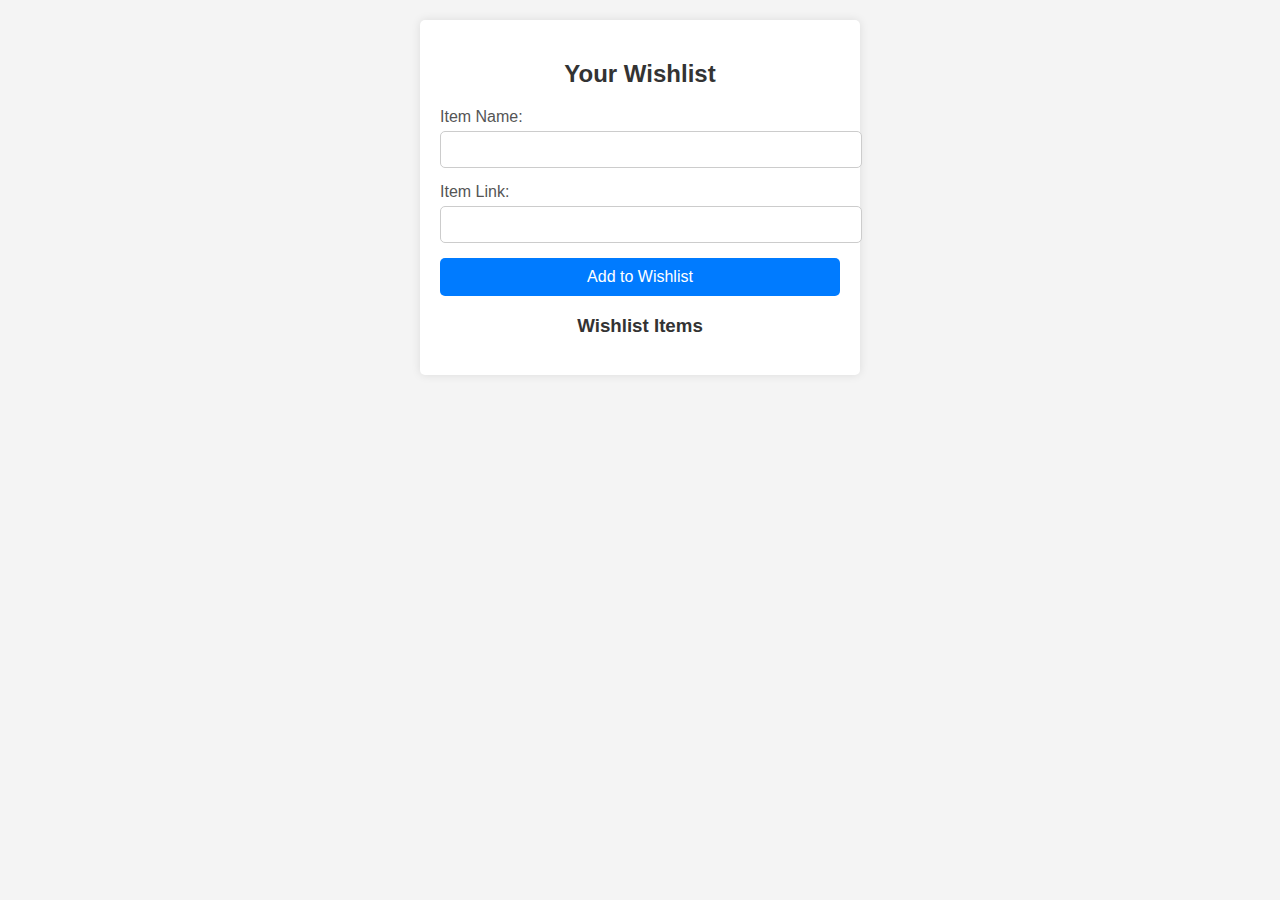
<file: website project/HTMLfiles/wishlist.html>
<!DOCTYPE html>
<html lang="en">
<head>
    <meta charset="UTF-8">
    <meta name="viewport" content="width=device-width, initial-scale=1.0">
    <title>Wishlist</title>
    <style>
        body {
    font-family: Arial, sans-serif;
    background-color: #f4f4f4;
    margin: 0;
    padding: 20px;
}

.wishlist-section {
    background: white;
    padding: 20px;
    border-radius: 5px;
    box-shadow: 0 0 10px rgba(0, 0, 0, 0.1);
    max-width: 400px;
    margin: auto;
}

h2, h3 {
    text-align: center;
    color: #333;
}

.form-group {
    margin-bottom: 15px;
}

label {
    display: block;
    margin-bottom: 5px;
    color: #555;
}

input[type="text"],
input[type="url"] {
    width: 100%;
    padding: 10px;
    border: 1px solid #ccc;
    border-radius: 5px;
}

button {
    width: 100%;
    padding: 10px;
    background-color: #007bff;
    border: none;
    border-radius: 5px;
    color: white;
    font-size: 16px;
    cursor: pointer;
}

button:hover {
    background-color: #0056b3;
}

ul {
    list-style-type: none;
    padding: 0;
}

li {
    margin: 10px 0;
    text-align: center;
}

a {
    text-decoration: none;
    color: #007bff;
}

a:hover {
    text-decoration: underline;
}
    </style><!-- External CSS file -->
</head>
<body>
    <div class="wishlist-section">
        <h2>Your Wishlist</h2>
        <form id="wishlistForm">
            <div class="form-group">
                <label for="itemName">Item Name:</label>
                <input type="text" id="itemName" name="itemName" required>
            </div>
            <div class="form-group">
                <label for="itemLink">Item Link:</label>
                <input type="url" id="itemLink" name="itemLink" required>
            </div>
            <button type="submit">Add to Wishlist</button>
        </form>

        <h3>Wishlist Items</h3>
        <ul id="wishlistItems"></ul>
    </div>

    <script>
        const form = document.getElementById('wishlistForm');
        const wishlistItems = document.getElementById('wishlistItems');

        form.addEventListener('submit', function(event) {
            event.preventDefault();

            const itemName = document.getElementById('itemName').value;
            const itemLink = document.getElementById('itemLink').value;

            const listItem = document.createElement('li');
            listItem.innerHTML = `<a href="${itemLink}" target="_blank">${itemName}</a>`;
            wishlistItems.appendChild(listItem);

            // Clear the input fields
            form.reset();
        });
    </script>
</body>
</html>
</file>
<file: website project/HTMLfiles/style.css>
* {
    margin: 0;
    padding: 0;
    box-sizing: border-box;
}

/* Basic styling */
body {
    font-family: Arial, sans-serif;
    line-height: 1.6;
    color: #333;
}

/* Header and Navigation */
header {
    background: rgb(15, 15, 14);
    padding: 1rem 0;
    color: black;
}

header nav {
    display: flex;
    justify-content: space-between;
    align-items: center;
    max-width: 1200px;
    margin: auto;
    padding: 0 20px;
}

header h1 {
    font-size: 1.5rem;
}

header ul {
    list-style: none;
    display: flex;
    gap: 20px;
}

header ul li a {
    color: orangered;
    text-decoration: none;
}

/* Hero Section */
.hero {
    background-image: url('/images/WhatsApp\ Image\ 2024-11-04\ at\ 11.27.17\ PM.jpeg') ;
    height: 400px;
    width: 1510px;
    display: flex;
    align-items: center;
    background-size: 100% 100%;
    text-align: center;
    color: white;
}

.hero-content{
    background: url('/images/WhatsApp\ Image\ 2024-11-04\ at\ 11.27.17\ PM.jpeg') no-repeat center center;
    height: 400px;
    width: 2000px;
}
.hero-content h2 {
    font-size: 2.5rem;
    margin-bottom: 1rem;
}

.hero-content p {
    margin-bottom: 1.5rem;
}

.btn {
    background: orangered;
    color: white;
    padding: 10px 20px;
    text-decoration: none;
    border-radius: 5px;
}

/* Featured Dishes */
.featured {
    max-width: 1200px;
    margin: 2rem auto;
    padding: 0 20px;
    text-align: center;
}

.featured h2 {
    font-size: 2rem;
    margin-bottom: 1rem;
}

.dishes {
    display: flex;
    justify-content: space-around;
    gap: 20px;
    flex-wrap: wrap;

}

.dish {
    width: 300px;
    padding: 1rem;
    box-shadow: 0 4px 8px orangered;
    border-radius: 10px;
    text-align: center;
}
#divv2{
    margin-right: 50px;
}
.dish img {
    width: 100%;
    border-radius: 10px;
}
 .dish:hover img {
    transform: scale(1.1);}/* scale up the image slightly */

/* Footer */
footer {
    background: #333;
    color: white;
    text-align: center;
    padding: 1rem;
    margin-top: 2rem;
}
/* General Styling */
body {
    font-family: Arial, sans-serif;
}

/* Menu Section */
.menu {
    max-width: 1200px;
    margin: 2rem auto;
    padding: 0 20px;
}

.menu h2 {
    font-size: 2.5rem;
    text-align: center;
    margin-bottom: 2rem;
}

/* Category Section */
.menu-category {
    margin-bottom: 2rem;

}

.menu-category h3 {
    font-size: 2rem;
    margin-bottom: 1rem;
    color: burlywood;
    display: flex;
}

/* Menu Items Grid */
.menu-items:hover {
    display: flex;
    gap: 20px;
    justify-content:flex-start;
    
}

.menu-item {
    width: 300px;
    padding: 1rem;
    box-shadow: 0 4px 8px orangered);
    border-radius: 10px;
    text-align: center;
    
}

.menu-item img {
    width: 100%;
    height: 200px;
    border-radius: 10px;
    object-fit: cover;
}

.menu-item h4 {
    font-size: 1.5rem;
    margin-top: 1rem;
}

.menu-item p {
    margin-top: 0.5rem;
    color: #555;
}
/* About Us Section */
.about {
    max-width: 800px;
    margin: 2rem auto;
    padding: 0 20px;
    text-align: center;
}

.about h2 {
    font-size: 2.5rem;
    color: burlywood;
    margin-bottom: 1rem;
}

.about p {
    margin: 1rem 0;
    color: #555;
    line-height: 1.6;
}

/* Contact Us Section */
.contact {
    max-width: 800px;
    margin: 2rem auto;
    padding: 0 20px;
    text-align: center;
}

.contact h2 {
    font-size: 2.5rem;
    color: burlywood;
    margin-bottom: 1rem;
}

.contact p {
    margin-bottom: 2rem;
    color: #555;
    line-height: 1.6;
}

.contact-form {
    display: flex;
    flex-direction: column;
    gap: 1rem;
}

.contact-form label {
    font-weight: bold;
    color: #333;
}

.contact-form input,
.contact-form textarea {
    padding: 0.5rem;
    border: 1px solid #ccc;
    border-radius: 5px;
    width: 100%;
    font-size: 1rem;
}

.contact-form button {
    background-color: burlywood;
    color: white;
    padding: 0.75rem;
    border: none;
    border-radius: 5px;
    font-size: 1rem;
    cursor: pointer;
}

.contact-form button {
    background-color: burlywood;
}
/* Order Placed Section */
.order-placed {
    position: fixed;
    top: 50%;
    left: 50%;
    transform: translate(-50%, -50%);
    background-color: #fff;
    padding: 2rem;
    border: 2px solid #ff6347;
    border-radius: 10px;
    text-align: center;
    width: 80%;
    max-width: 400px;
    z-index: 1000;
    box-shadow: 0px 4px 8px rgba(0, 0, 0, 0.2);
}

.order-placed h2 {
    font-size: 2rem;
    color: #ff6347;
    margin-bottom: 1rem;
}

.order-placed p {
    margin-bottom: 1.5rem;
    color: #333;
    font-size: 1.1rem;
}

.order-placed button {
    padding: 0.5rem 1.5rem;
    font-size: 1rem;
    color: white;
    background-color: #ff6347;
    border: none;
    border-radius: 5px;
    cursor: pointer;
}

.order-placed button {
    background-color: #e55341;
}
/* Payment Section */
.payment {
    max-width: 800px;
    margin: 2rem auto;
    padding: 0 20px;
    text-align: center;
}

.payment h2 {
    font-size: 2.5rem;
    color: #ff6347;
    margin-bottom: 1rem;
}

.payment p {
    margin-bottom: 2rem;
    color: #555;
    line-height: 1.6;
}

.payment-form {
    display: flex;
    flex-direction: column;
    gap: 1rem;
}

.payment-form h3 {
    color: #333;
    margin-top: 1rem;
    font-size: 1.2rem;
    text-align: left;
}

.payment-form label {
    font-weight: bold;
    color: #333;
    text-align: left;
}

.payment-form input {
    padding: 0.5rem;
    border: 1px solid #ccc;
    border-radius: 5px;
    width: 100%;
    font-size: 1rem;
}

.payment-form button {
    background-color: #ff6347;
    color: white;
    padding: 0.75rem;
    border: none;
    border-radius: 5px;
    font-size: 1rem;
    cursor: pointer;
}

.payment-form button{
    background-color: #e55341;
}
/* Payment Section */
.payment {
    max-width: 600px;
    margin: 2rem auto;
    padding: 1rem;
    text-align: center;
    border: 1px solid #ff6347;
    border-radius: 10px;
    background-color: #f9f9f9;
}

.payment label {
    display: block;
    margin-top: 1rem;
    color: #333;
}

.payment input {
    padding: 0.5rem;
    width: 100%;
    border: 1px solid #ccc;
    border-radius: 5px;
    margin-top: 0.5rem;
}

.payment button {
    padding: 0.75rem 1.5rem;
    font-size: 1rem;
    color: white;
    background-color: #ff6347;
    border: none;
    border-radius: 5px;
    cursor: pointer;
    margin-top: 1.5rem;
}

.payment button{
    background-color: #e55341;
}

/* Order Success Section */
.order-success {
    max-width: 600px;
    margin: 2rem auto;
    padding: 1rem;
    text-align: center;
    border: 1px solid #ff6347;
    border-radius: 10px;
    background-color: #f9f9f9;
}

.order-success h2 {
    color: #4CAF50;
    margin-bottom: 1rem;
}

.order-success p {
    color: #333;
    font-size: 1.1rem;
}

.order-success button {
    padding: 0.75rem 1.5rem;
    font-size: 1rem;
    color: white;
    background-color: #ff6347;
    border: none;
    border-radius: 5px;
    cursor: pointer;
    margin-top: 1.5rem;
}

.order-success button {
    background-color: #e55341;
}
#divv{
    height: 50px;
    border-radius: 50px;
    border: 1px soli black;
    margin-right: 20px;
    float: left;
}
#divv img{
    border-radius: 50px;
    float: left;
}
</file>
